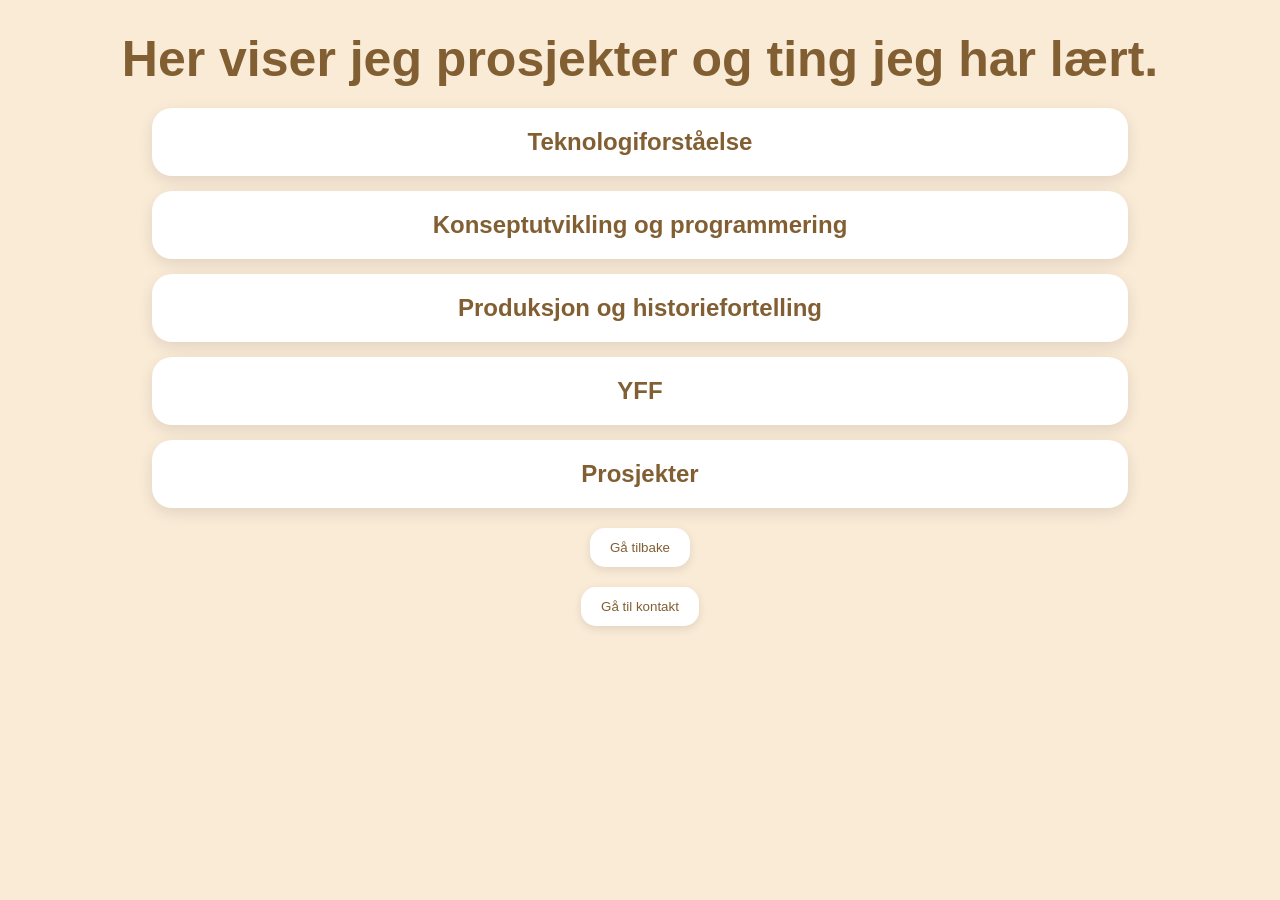
<file: index.html>
<!DOCTYPE html>
<html lang="en">

<head>
    <meta charset="UTF-8">
    <meta name="viewport" content="width=device-width, initial-scale=1.0">
    <title>personlig side</title>
    <link rel="stylesheet" href="./style.css">
</head>

<body>


    <h1>Her viser jeg prosjekter og ting jeg har lært.</h1>

    <button class="toggleBtn">Teknologiforståelse</button>
    <div class="container2 skjult">

        <h3>PC-komponenter</h3>
        <p>I løpet av året har jeg lært mye om de ulike komponentene som finnes i en datamaskin, og hvilken oppgave de
            har. Jeg har lært om prosessor (CPU), grafikkort (GPU), RAM, lagringsenheter som SSD og HDD, hovedkort og
            strømforsyning. Jeg har også lært hvordan komponentene samarbeider for at datamaskinen skal fungere. Dette
            har gitt meg en bedre forståelse av hvordan en PC er bygget opp, og hva som påvirker ytelsen.</p>
        <img src="./bilder/komp.jpeg" alt="Bilde" class="komponenter">
        <img src="./bilder/fpcs.jpeg" alt="Bilde" class="pcss">

        <h3>Raspberry Pi</h3>
        <p>Gjennom arbeidet med Raspberry Pi har jeg lært hvordan en liten datamaskin kan brukes til mange forskjellige
            oppgaver. Jeg har fått erfaring med oppsett, installasjon av operativsystem og bruk av ulike programmer.
            Dette har gitt meg innsikt i hvordan maskinvare og programvare fungerer sammen.</p>
        <img src="./bilder/raspberri.jpeg" alt="Bilde">
        <h3>Datasystemer</h3>
        <p>Jeg har lært hvordan datasystemer er bygget opp og hvordan de kommuniserer med hverandre. Jeg har fått
            kunnskap om maskinvare, programvare, nettverk og hvordan data behandles og lagres.</p>

        <h3>HMS</h3>
        <p>Gjennom HMS-arbeidet har jeg lært hvor viktig helse, miljø og sikkerhet er på arbeidsplassen. Jeg har lært om
            regler og rutiner som bidrar til et trygt arbeidsmiljø.</p>

    </div>

    <button class="toggleBtn">Konseptutvikling og programmering</button>
    <div class="container3 skjult">

        <h3>HTML</h3>
        <p>Jeg har lært å bruke HTML til å bygge opp nettsider. Jeg kan lage overskrifter, avsnitt, bilder, lenker,
            lister og skjemaer. Jeg er fornøyd med at jeg kan lage en fungerende nettside fra bunnen av.</p>

        <h3>CSS</h3>
        <p>Jeg har lært hvordan CSS brukes til å style nettsider og gjøre dem mer profesjonelle. Jeg har jobbet med
            farger, skrifttyper, marginer og responsive løsninger.</p>
        <img src="./bilder/netflixcss.jpg" alt="Bilde" class="netflixcss">

        <h3>JavaScript</h3>
        <p>Gjennom JavaScript har jeg lært grunnleggende programmering. Jeg har jobbet med variabler, funksjoner,
            løkker, betingelser og hendelser som gjør nettsider mer interaktive.</p>
        <img src="./bilder/finntallet.jpeg" alt="Bilde" class="finn-tallet">

        <h3>Firebase og API</h3>
        <p>Jeg har lært å bruke Firebase til lagring av data og hvordan man kan koble nettsider til databaser. Jeg har
            også lært hva API-er er og hvordan de brukes til å hente informasjon.</p>
        <img src="./bilder/Mysimpledatabase.jpeg" alt="Bilde" class="mysimpledatabase">
    </div>

    
    <button class="toggleBtn">Produksjon og historiefortelling</button>
    <div class="container5 skjult">

        <h3>Stop Motion</h3>
        <p>Gjennom stop motion-prosjektet lærte jeg hvordan man kan skape bevegelse ved hjelp av mange bilder. Jeg fikk
            erfaring med planlegging, fotografering og redigering.</p>
 <div class="video-container">
  <iframe 
    src="https://www.youtube.com/embed/XKpLTry6EME"
    title="YouTube video"
    frameborder="0"
    allow="accelerometer; autoplay; clipboard-write; encrypted-media; gyroscope; picture-in-picture; web-share"
    allowfullscreen>
  </iframe>
</div>

        <h3>After Effects</h3>
        <p>Jeg har lært grunnleggende bruk av After Effects og hvordan man kan lage effekter og animasjoner i video. Jeg
            fikk erfaring med keyframes og visuelle effekter.</p>
     <div class="video-container">
  <iframe 
    src="https://www.youtube.com/embed/QOttBR1ufYo"
    title="YouTube video"
    frameborder="0"
    allow="accelerometer; autoplay; clipboard-write; encrypted-media; gyroscope; picture-in-picture; web-share"
    allowfullscreen>
  </iframe>
</div>
        <h3>Smussomslag</h3>
        <p>I arbeidet med smussomslag lærte jeg om design, layout og hvordan man presenterer informasjon visuelt.</p>
        <img src="./bilder/vigilante.jpeg" alt="Bilde" class="vigilante">

    </div>

    <button class="toggleBtn">YFF</button>
    <div class="container4 skjult">

        <h3>Skrive CV og søknad</h3>
        <p>Jeg har lært hvordan man skriver en profesjonell CV og jobbsøknad. Dette vil være nyttig når jeg skal søke
            jobb i fremtiden.</p>

        <h3>Intervju</h3>
        <p>Jeg har lært hvordan et jobbintervju fungerer og hvordan man kan forberede seg på spørsmål fra arbeidsgivere.
        </p>

        <h3>Praksis</h3>
        <p>Gjennom praksis fikk jeg innsikt i arbeidslivet og hvordan en vanlig arbeidsdag kan være. Jeg lærte å møte
            presis, samarbeide med andre og ta ansvar.</p>
            <img src="./bilder/praksisplsass.jpeg" alt="Bilde" class="praksisplass">

        <h3>Blogg</h3>
        <p>Jeg har lært å dokumentere arbeidet mitt gjennom bloggskriving. Dette har gjort det lettere å reflektere over
                    hva jeg har lært. Jeg har satt lenken til min blogg: <a href="https://davidglennn.blogspot.com/2025/08/meg-selv.html" target="_blank">blogg</a></p>

    </div>

    <button class="toggleBtn">Prosjekter</button>
    <div class="container6 skjult">

        <h3>Bygge PC og sette opp nettverk</h3>
        <p>Å bygge PC var noe av det jeg er mest stolt av i år. Jeg fikk praktisk erfaring med å sette sammen
            komponenter og sørge for at alt fungerte riktig.</p>
        <p>Jeg lærte grunnleggende nettverksoppsett og hvordan enheter kommuniserer med hverandre. Dette ga meg innsikt
            i hvordan internett og lokale nettverk fungerer.</p>
        <img src="./bilder/pc1.jpeg" alt="Bilde">
        <img src="./bilder/nett.jpeg" alt="Bilde">

           <h3>Skrekktober</h3>
        <p>Skrekktober-prosjektet ga meg muligheten til å være kreativ og jobbe med visuell kommunikasjon. Jeg lærte
            hvordan man kan bruke ulike virkemidler for å skape stemning.</p>
        <div class="video-container">
            <iframe 
    width="600" 
    height="400"
    src="https://www.youtube.com/embed/oaScf3pUB00"
    title="YouTube video"
    frameborder="0"
    allow="accelerometer; autoplay; clipboard-write; encrypted-media; gyroscope; picture-in-picture; web-share"
    allowfullscreen>
</iframe>
</div>

        <h3>Retro Pi</h3>
        <p>Retro Pi-prosjektet var både morsomt og lærerikt. Jeg lærte hvordan man installerer og konfigurerer
            programvare for å lage en spillkonsoll basert på Raspberry Pi. Jeg fikk over 200+ spill tilgjengelig som var
            for SNES</p>
            <img src="./bilder/retropi.jpeg" alt="Bilde" class="retropi">
    </div>

    <input type="button" value="Gå tilbake" onclick="window.location.href='./biografi.html'">
    <input type="button" value="Gå til kontakt" onclick="window.location.href='./kontakt.html'">

    <script type="module" src="./index.js"></script>
</body>

</html>
</file>
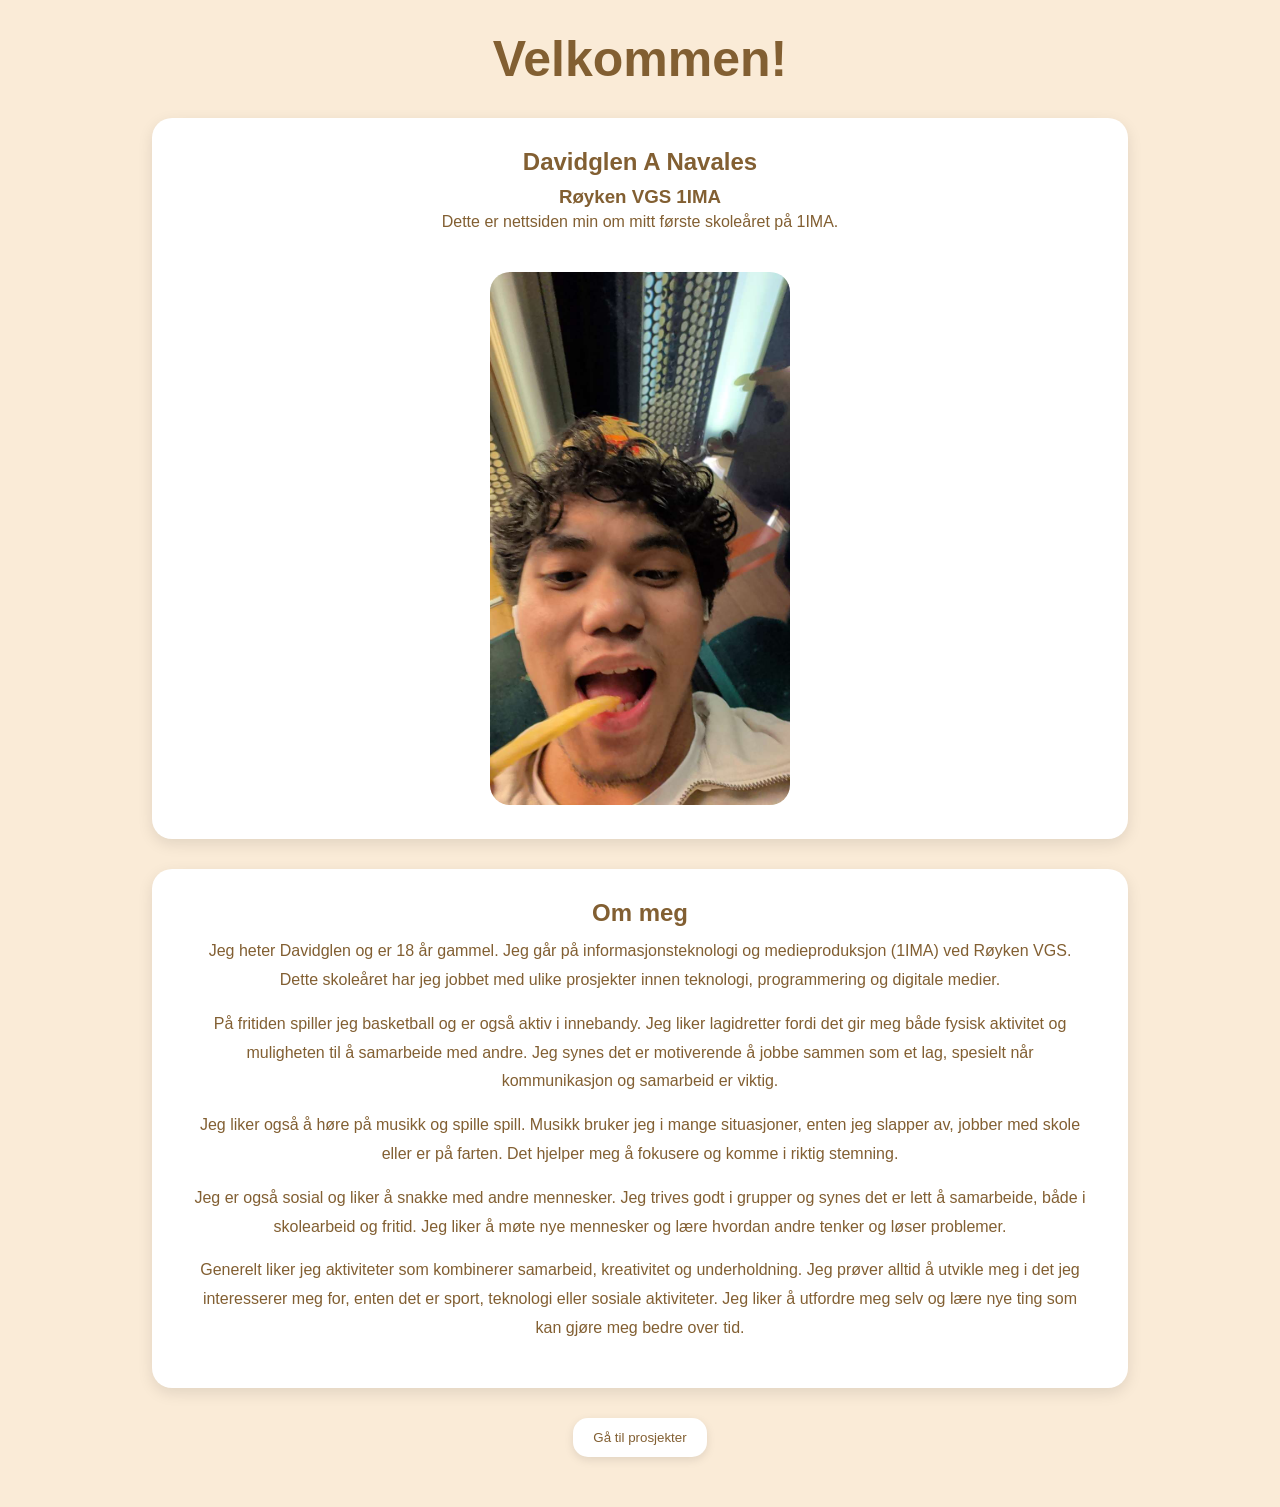
<file: biografi.html>
<!DOCTYPE html>
<html lang="en">

<head>
    <meta charset="UTF-8">
    <meta name="viewport" content="width=device-width, initial-scale=1.0">
    <title>Biografi</title>
    <link rel="stylesheet" href="./style.css">
</head>

<body>

    <h1>Velkommen!</h1>
    <div class="container">
        <h2>Davidglen A Navales</h2>
        <h3>Røyken VGS 1IMA</h3>
        <p>
            Dette er nettsiden min om mitt første skoleåret på 1IMA.
        </p>
        <img src="./bilder/intropic.jpeg" alt="Intropic" class="Intropic">
    </div>


    <div class="omMeg">
        <h2>Om meg</h2>
        <p>
            Jeg heter Davidglen og er 18 år gammel. Jeg går på informasjonsteknologi og medieproduksjon (1IMA) ved
            Røyken VGS.
            Dette skoleåret har jeg jobbet med ulike prosjekter innen teknologi, programmering og digitale medier.
        </p>


        <p>
            På fritiden spiller jeg basketball og er også aktiv i innebandy. Jeg liker lagidretter fordi det gir meg
            både fysisk aktivitet og muligheten til å samarbeide med andre. Jeg synes det er motiverende å jobbe sammen
            som et lag, spesielt når kommunikasjon og samarbeid er viktig.
        </p>

        <p>
            Jeg liker også å høre på musikk og spille spill. Musikk bruker jeg i mange situasjoner, enten jeg slapper
            av, jobber med skole eller er på farten. Det hjelper meg å fokusere og komme i riktig stemning.
        </p>

        <p>
            Jeg er også sosial og liker å snakke med andre mennesker. Jeg trives godt i grupper og synes det er lett å
            samarbeide, både i skolearbeid og fritid. Jeg liker å møte nye mennesker og lære hvordan andre tenker og
            løser problemer.
        </p>

        <p>
            Generelt liker jeg aktiviteter som kombinerer samarbeid, kreativitet og underholdning. Jeg prøver alltid å
            utvikle meg i det jeg interesserer meg for, enten det er sport, teknologi eller sosiale aktiviteter. Jeg
            liker å utfordre meg selv og lære nye ting som kan gjøre meg bedre over tid.
        </p>
    </div>
    
        <input type="button" value="Gå til prosjekter" onclick="window.location.href='./index.html'">

        <script type="module" src="./index.js"></script>
</body>

</html>
</file>
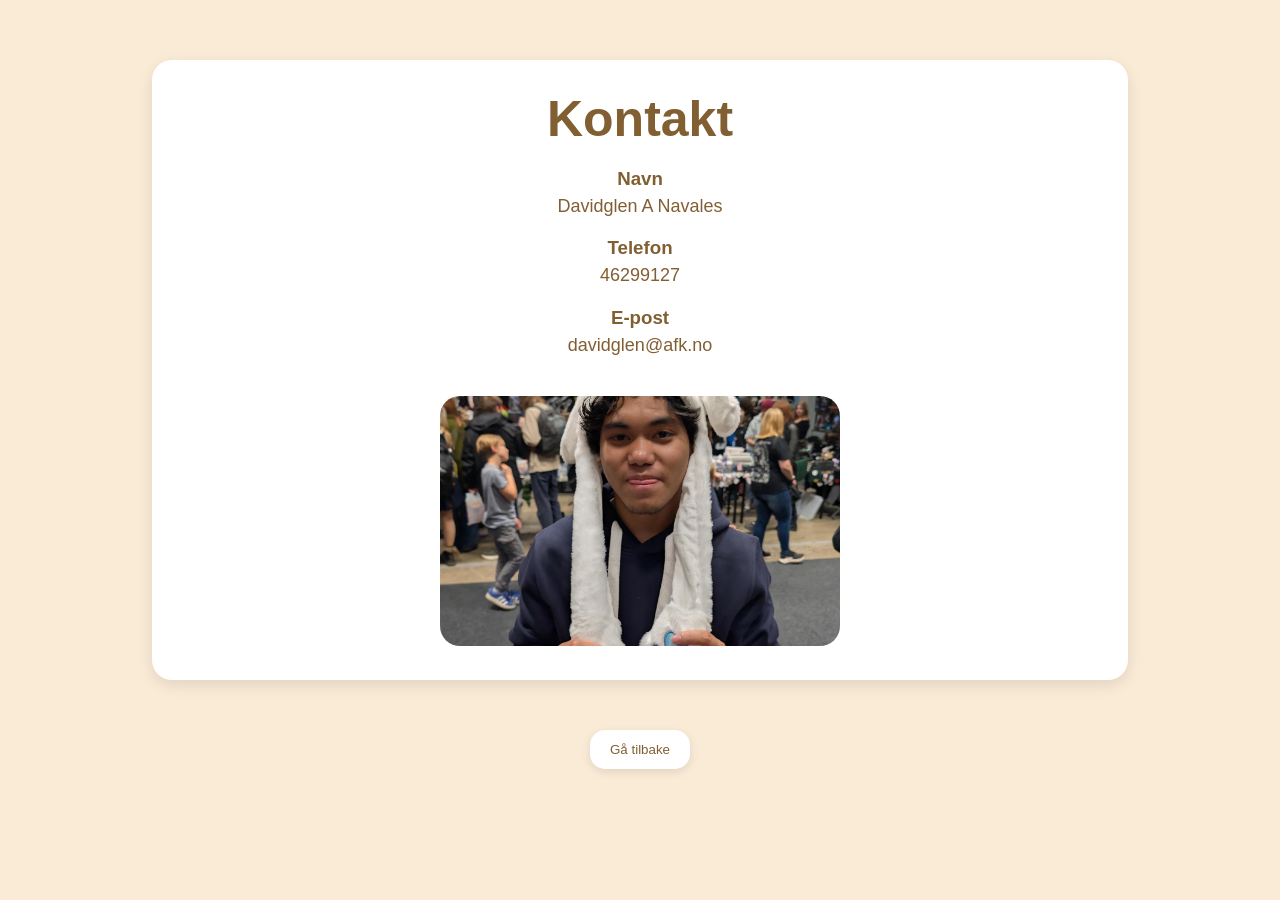
<file: kontakt.html>
<!DOCTYPE html>
<html lang="en">
<head>
    <meta charset="UTF-8">
    <meta name="viewport" content="width=device-width, initial-scale=1.0">
    <title>Kontakt</title>
    <link rel="stylesheet" href="./style.css">
</head>

<body>

<div class="kontakt">
    <h1>Kontakt</h1>

    <h3>Navn</h3>
    <p>Davidglen A Navales</p>

    <h3>Telefon</h3>
    <p>46299127</p>

    <h3>E-post</h3>
    <p>davidglen@afk.no</p>
    <img src="./bilder/profilepic.jpeg" alt="Profilbilde">
</div>


<input type="button" value="Gå tilbake" onclick="window.location.href='./index.html'">

</body>
</html>
</file>
<file: style.css>
* {
    margin: 0;
    padding: 0;
    box-sizing: border-box;
    font-family:'Lucida Sans', 'Lucida Sans Regular', 'Lucida Grande', 'Lucida Sans Unicode', Geneva, Verdana, sans-serif
}

body {
    background-color: antiquewhite;
    color: rgb(130, 95, 50);
    font-family: Arial, sans-serif;
    text-align: center;
    padding: 30px;
}

/* Lenker */
a {
    color: rgb(130, 95, 50);
    text-decoration: none;
    font-weight: bold;
    transition: 0.3s ease;
}

a:hover {
    text-decoration: underline;
    opacity: 0.8;
}

/* Overskrifter */
h1 {
    font-size: 50px;
    margin-bottom: 20px;
}

h2 {
    margin-bottom: 10px;
}

h3 {
    margin-top: 10px;
}

p {
    margin-bottom: 15px;
    line-height: 1.8;
    max-width: 900px;
    margin-left: auto;
    margin-right: auto;
}

/* Skjuler innhold */
.skjult {
    display: none;
}

/* Accordion-knapper */
.toggleBtn {
    background-color: white;
    color: rgb(130, 95, 50);
    width: 80%;
    padding: 20px;
    border: none;
    border-radius: 20px;
    font-size: 24px;
    font-weight: bold;
    cursor: pointer;
    margin: 15px auto;
    display: block;
    box-shadow: 0 5px 15px rgba(0, 0, 0, 0.1);
    transition: all 0.3s ease;
}

.toggleBtn:hover {
    transform: scale(1.02);
}

.toggleBtn:active {
    transform: scale(0.98);
}

/* Alle bokser */
.container,
.omMeg,
.container2,
.container3,
.container4,
.container5,
.container6,
.kontakt {
    background-color: white;
    width: 80%;
    margin: 30px auto;
    padding: 30px;
    border-radius: 20px;
    box-shadow: 0 5px 15px rgba(0, 0, 0, 0.1);

    transition: transform 0.3s ease;
}

.container:hover,
.omMeg:hover,
.container2:hover,
.container3:hover,
.container4:hover,
.container5:hover,
.container6:hover {
    transform: translateY(-3px);
}

/* Prosjektbokser */
.container2,
.container3,
.container4,
.container5,
.container6 {
    min-height: 180px;
}

/* Standard bilder */
img {
    width: 100%;
    max-width: 400px;
    height: 250px;
    object-fit: cover;
    border-radius: 20px;
    margin-top: 20px;
}

/* Større prosjekter */
.mysimpledatabase,
.vigilante {
    max-width: 800px;
    height: auto;
}

/* Mellomstore prosjekter */
.netflixcss,
.finntallet,
.komponenter,
.pcss {
    max-width: 600px;
}

/* Praksisbilde */
.praksisplsass {
    max-width: 500px;
    height: 400px;
}

.Intropic {
    max-width: 300px;
    height: auto;
}

.retropi {
    max-width: 500px;
    height: 400px;
}

/* Vanlige knapper */
input[type="button"] {
    background-color: white;
    color: rgb(130, 95, 50);
    border: none;
    border-radius: 15px;
    padding: 12px 20px;
    margin: 20px auto;
    display: block;
    cursor: pointer;
    box-shadow: 0 3px 10px rgba(0, 0, 0, 0.1);
    transition: all 0.3s ease;
}

input[type="button"]:hover {
    transform: scale(1.05);
}

/* Kontakt */
.kontakt {
    margin-bottom: 50px;
}

.kontakt h1 {
    margin-bottom: 20px;
}

.kontakt h3 {
    margin-top: 15px;
}

.kontakt p {
    font-size: 18px;
}

.video-container {
    width: 100%;
    max-width: 700px;
    margin: 20px auto;

    position: relative;
    aspect-ratio: 16 / 9;
}

.video-container iframe {
    width: 100%;
    height: 100%;

    border-radius: 15px;
    border: none;
  
    box-shadow: 0 5px 15px rgba(130, 95, 50, 0.2);
}

/* 📱 Mobile / small screens */
@media (max-width: 700px) {
    video {
        width: 95%;
        height: auto;
    }
}
/* Mobil */
@media (max-width: 700px) {

    .container,
    .omMeg,
    .container2,
    .container3,
    .container4,
    .container5,
    .container6,
    .kontakt,
    .toggleBtn {
        width: 95%;
        padding: 20px;
    }

    img {
        max-width: 100%;
        height: auto;
    }

    h1 {
        font-size: 35px;
    }

    .toggleBtn {
        font-size: 20px;
    }
}
</file>
